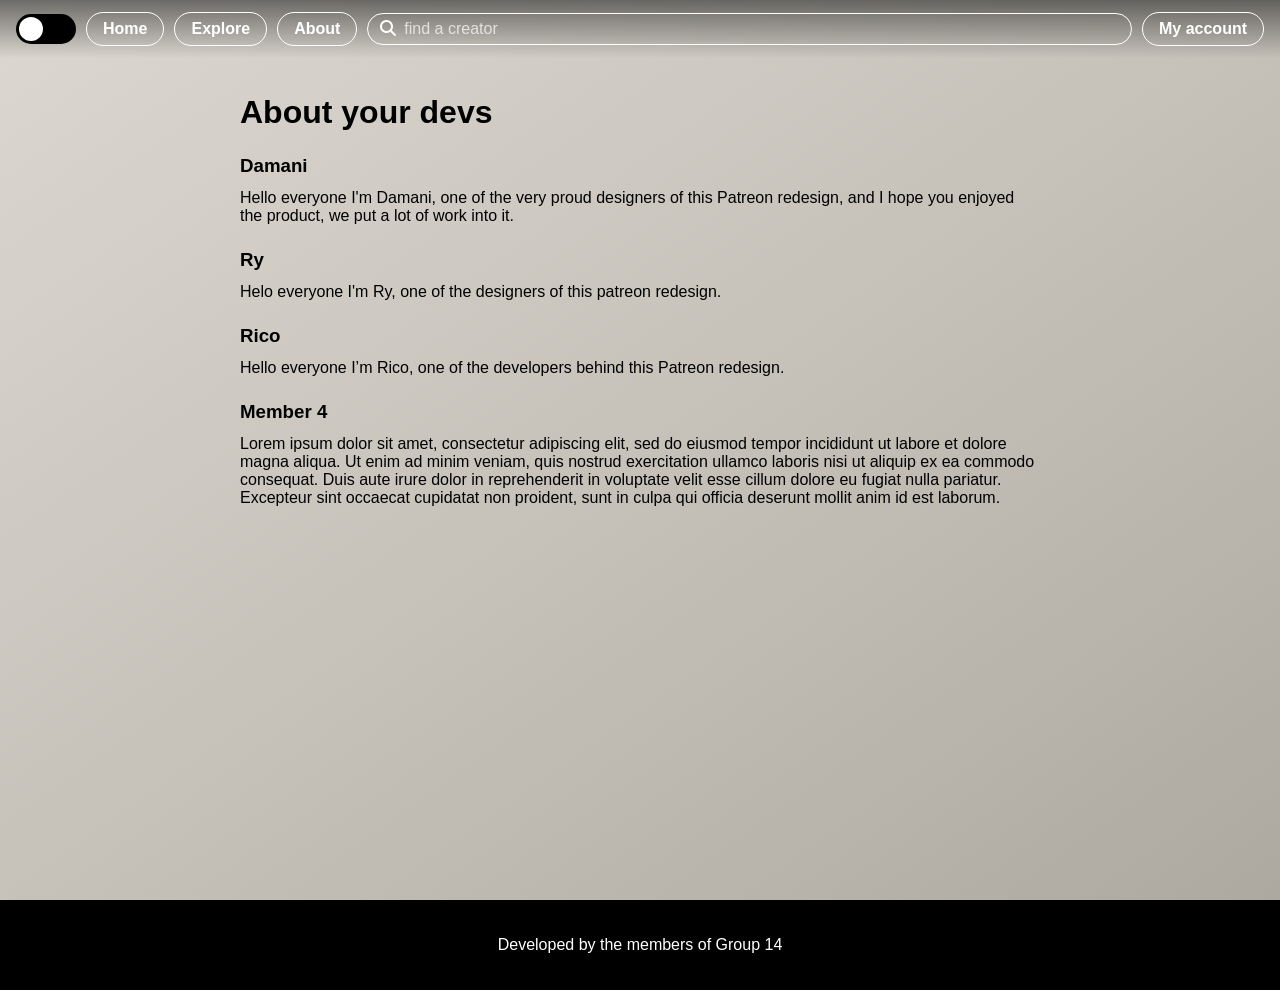
<file: about.html>
<!DOCTYPE html>
<html lang="en">
<head>
    <meta charset="UTF-8" />
    <meta name="viewport" content="width=device-width, initial-scale=1.0" />
    <title>Document</title>
    <link rel="stylesheet" href="colors.css" />
    <link rel="stylesheet" href="about.css" />
    <link rel="stylesheet" href="https://cdnjs.cloudflare.com/ajax/libs/font-awesome/6.5.0/css/all.min.css" />
</head>
<body>
    <div class="website-container">
        <!--HEADER-->
        <div class="mobile-header">
        <div class="dark-mode-toggle">
            <div class="dark-mode-switch"></div>
        </div>
        <a href="home.html" class="mobile-home-btn">Home</a>
        <a href="searchDAMANI.html" class="mobile-explore-btn">Explore</a>
        <a href="" class="mobile-about-btn">About</a>
        <div class="mobile-search-wrapper">
            <button class="mobile-search-submit">
                <i class="fa-solid fa-magnifying-glass"></i>
            </button>
            <input type="text" class="mobile-search" placeholder="find a creator" />
        </div>
        <a href="accountDAMANI.html" class="mobile-account-btn">My account</a>
    </div>
        <main class="about-us">
            <h1>About your devs</h1>
                <h3>Damani</h3>
                <p>Hello everyone I'm Damani, one of the very proud designers of this Patreon redesign, and I hope you enjoyed the product, we put a lot of work into it.</p>
                <h3>Ry</h3>
                <p>Helo everyone I'm Ry, one of the designers of this patreon redesign.</p>
                <h3>Rico</h3>
                <p>Hello everyone I’m Rico, one of the developers behind this Patreon redesign.</p>
                <h3>Member 4</h3>
                <p>Lorem ipsum dolor sit amet, consectetur adipiscing elit, sed do eiusmod tempor incididunt ut labore et dolore magna aliqua. Ut enim ad minim veniam, quis nostrud exercitation ullamco laboris nisi ut aliquip ex ea commodo consequat. Duis aute irure dolor in reprehenderit in voluptate velit esse cillum dolore eu fugiat nulla pariatur. Excepteur sint occaecat cupidatat non proident, sunt in culpa qui officia deserunt mollit anim id est laborum.</p>
            </main>
    </div>
    <footer class="website-footer">Developed by the members of Group 14</footer>

</body>
<script src="darkMode.js"></script>
<script src="searchbar.js"></script>
<script src="themeStay.js"></script>
</html>
</file>
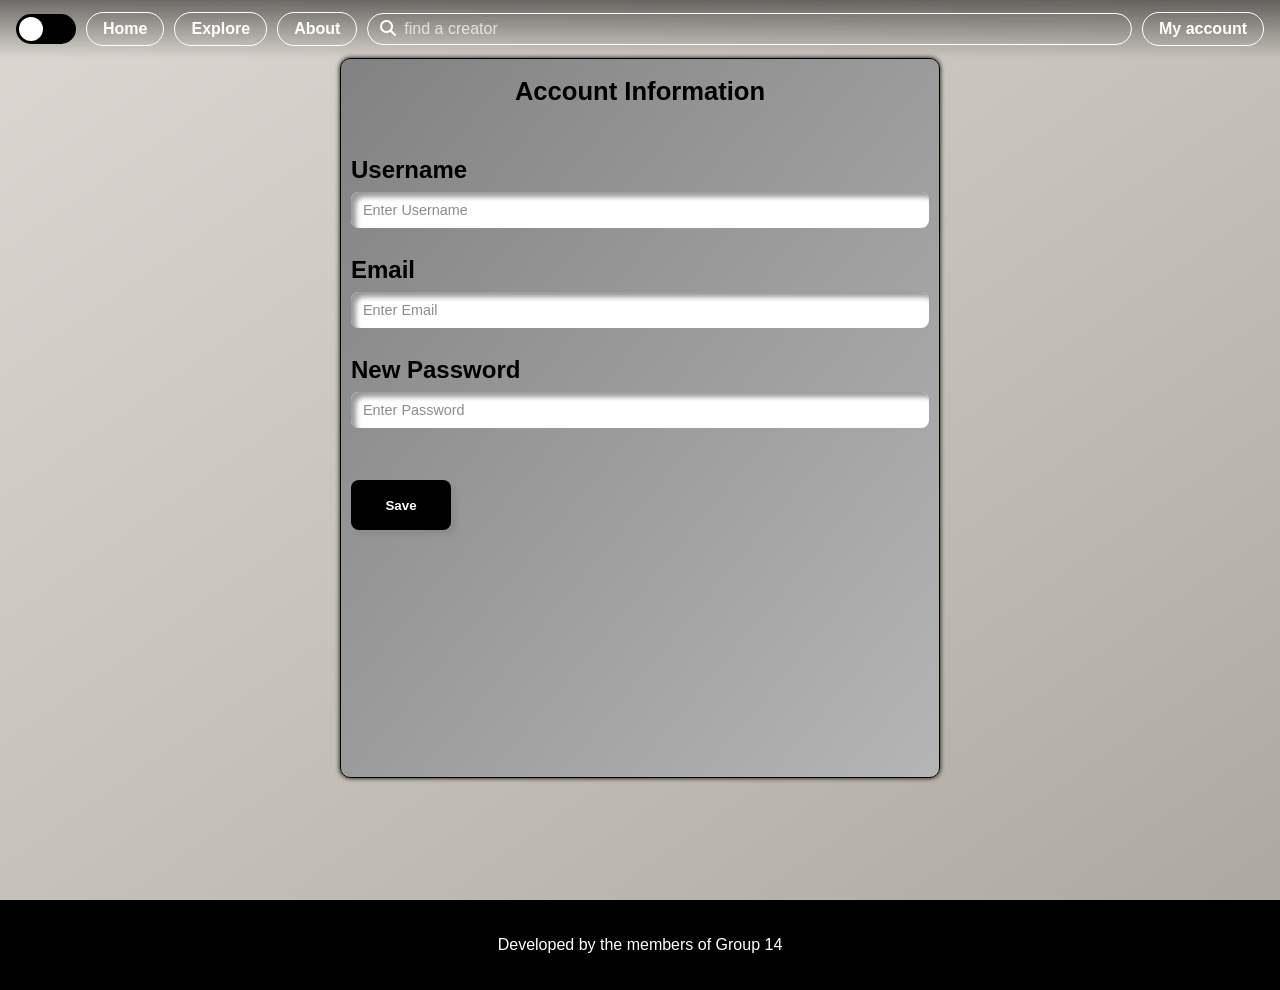
<file: accountDAMANI.html>
<!DOCTYPE html>
<html lang="en">
<head>
    <meta charset="UTF-8" />
    <meta name="viewport" content="width=device-width, initial-scale=1.0" />
    <title>Document</title>
    <link rel="stylesheet" href="colors.css" />
    <link rel="stylesheet" href="accountDAMANI.css" />
    <link rel="stylesheet" href="https://cdnjs.cloudflare.com/ajax/libs/font-awesome/6.5.0/css/all.min.css" />
</head>
<body>
    <div class="website-container">
        <div class="mobile-header">
            <div class="dark-mode-toggle">
                <div class="dark-mode-switch"></div>
            </div>
            <a href="home.html" class="mobile-home-btn">Home</a>
            <a href="searchDAMANI.html" class="mobile-explore-btn">Explore</a>
            <a href="about.html" class="mobile-about-btn">About</a>
            <div class="mobile-search-wrapper">
                <button class="mobile-search-submit">
                    <i class="fa-solid fa-magnifying-glass"></i>
                </button>
                <input type="text" class="mobile-search" placeholder="find a creator" />
            </div>
            <a href="" class="mobile-account-btn">My account</a>
        </div>
        <main class="account-settings">
            <div class="account-card">
                <h2>Account Information</h2>
                <div class="form-group">
                    <label>Username</label>
                    <input type="text" placeholder="Enter Username">
                </div>
                <div class="form-group">
                    <label>Email</label>
                    <input type="text" placeholder="Enter Email">
                </div>
                <div class="form-group">
                    <label>New Password</label>
                    <input type="text" placeholder="Enter Password">
                </div>

                <div class="account-bottom-row">
                    <button class="save-btn" onclick="showUpdatePopup()">Save</button>
                </div>
            </div>
        </main>
    </div>
    <footer class="website-footer">Developed by the members of Group 14</footer>
</body>
<script src="darkMode.js"></script>
<script src="searchbar.js"></script>
<script src="themeStay.js"></script>
</html>
</file>
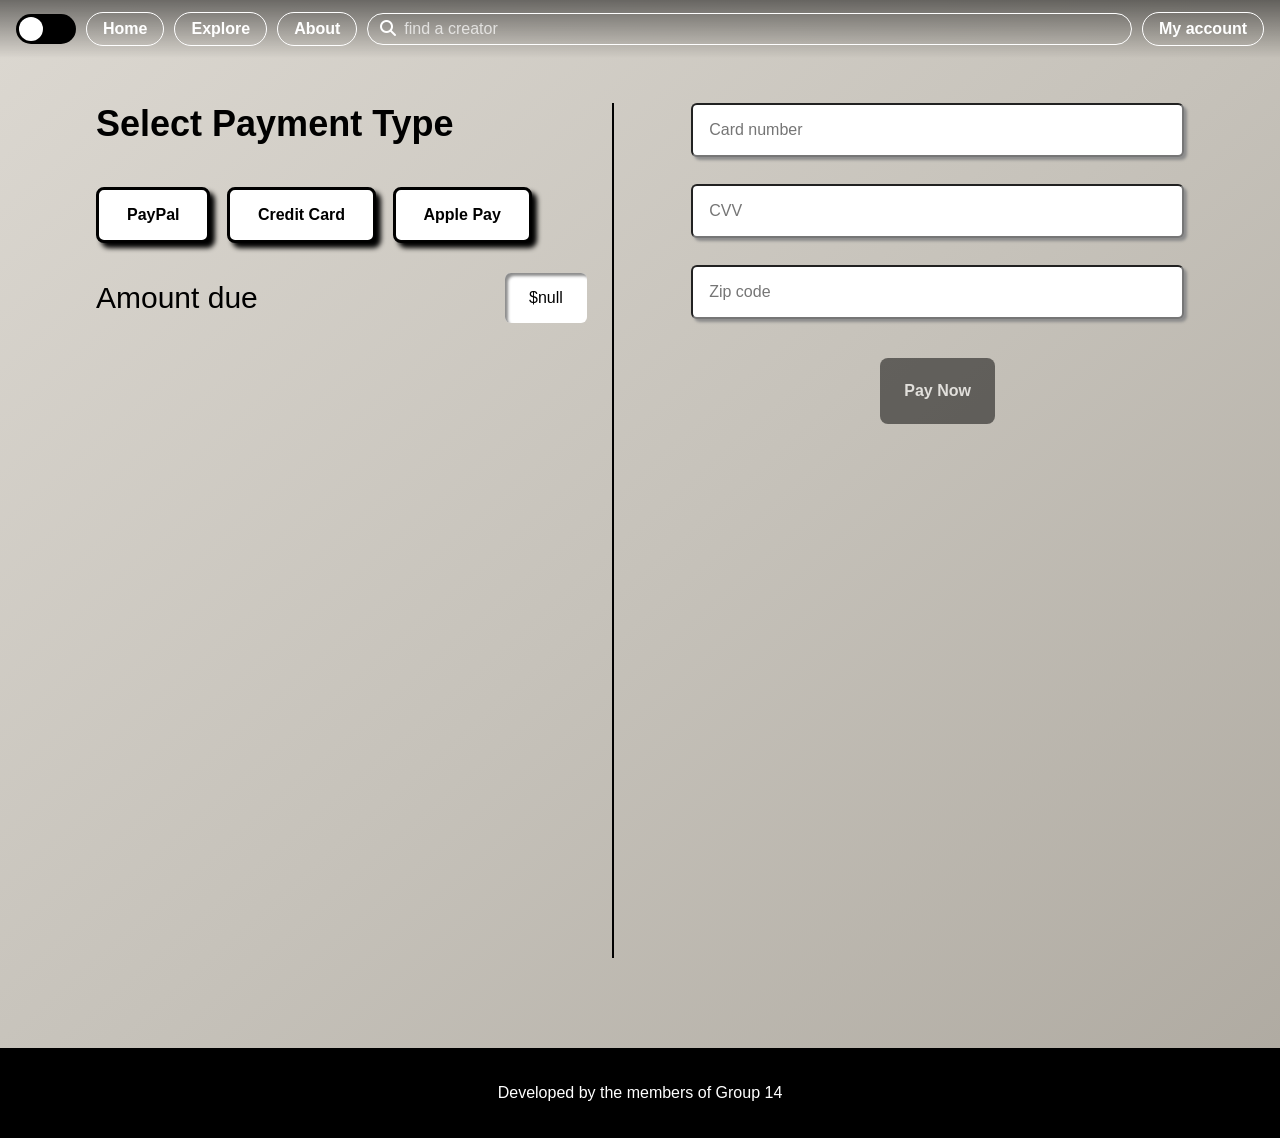
<file: paymentDAMANI.html>
<!DOCTYPE html>
<html lang="en">
<head>
    <meta charset="UTF-8" />
    <meta name="viewport" content="width=device-width, initial-scale=1.0" />
    <title>Document</title>
    <link rel="stylesheet" href="colors.css" />
    <link rel="stylesheet" href="paymentDAMANI.css" />
    <link rel="stylesheet" href="https://cdnjs.cloudflare.com/ajax/libs/font-awesome/6.5.0/css/all.min.css" />
</head>
<body>
    <!--WEBSITE CONTAINER-->
    <div class="website-container">
        <!--HEADER-->
        <div class="mobile-header">
            <div class="dark-mode-toggle">
                <div class="dark-mode-switch"></div>
            </div>
            <a href="home.html" class="mobile-home-btn">Home</a>
            <a href="searchDAMANI.html" class="mobile-explore-btn">Explore</a>
            <a href="about.html" class="mobile-about-btn">About</a>
            <div class="mobile-search-wrapper">
                <button class="mobile-search-submit">
                    <i class="fa-solid fa-magnifying-glass"></i>
                </button>
                <input type="text" class="mobile-search" placeholder="find a creator" />
            </div>
            <a href="accountDAMANI.html" class="mobile-account-btn">My account</a>
        </div>
        <!--MAIN PAYMENT-->
        <main class="payment-section">
            <section class="purchase-settings">
                <h2 class="select-payment-message">Select Payment Type</h2>
                <div class="payment-methods">
                    <button class="payment-method-btn">PayPal</button>
                    <button class="payment-method-btn">Credit Card</button>
                    <button class="payment-method-btn">Apple Pay</button>
                </div>
                <div class="amount-row">
                    <span class="amount-label">Amount due</span>
                    <div class="amount-box" id="amountDue"></div>
                </div>
            </section>
            <section class="payment-form">
                <div class="payment-inputs">
                    <input type="text" id="cardNumber" placeholder="Card number" />
                    <span style="color: red;" id="cardError"></span>
                    <input type="text" id="cvv" placeholder="CVV" />
                    <span style="color: red;" id="cvvError"></span>
                    <input type="text" id="zipCode" placeholder="Zip code" />
                    <span style="color: red;" id="zipError"></span>

                    <button class="confirm-btn" id="confirmBtn" type="button">Pay Now</button>
                </div>
            </section>
        </main>

        <div class="popup-backdrop hidden" id="popupBackdrop">
            <div class="popup-box" id="popupBox">
            <p id="popupMessage">Please wait a moment...</p>
            <button class="popup-close hidden" id="popupClose">X</button>
            </div>
        </div>

        <footer class="website-footer">Developed by the members of Group 14</footer>
    </div>
</body>
<script src="darkMode.js"></script>
<script src="searchbar.js"></script>
<script src="membershipAmount.js"></script>
<script src="paymentValidation.js"></script>
<script src="popupAnimation.js"></script>
<script src="themeStay.js"></script>
</html>
</file>
<file: colors.css>
:root {
  --primary: 255,255,255; 
  --secondary: 0,0,0;
}

body.dark-mode {
  --primary: 0,0,0;
  --secondary: 255,255,255; 
}
</file>
<file: about.css>
*{
    margin: 0;
    padding: 0;
    box-sizing: border-box;
}

body {
    font-family: Arial, Helvetica, sans-serif;
}

/*WEBSITE CONTAINER*/
.website-container{
    min-height: 100vh;
    width: 700px;
    background: linear-gradient(to bottom right,
    rgb(220, 216, 209),
    rgb(198, 194, 186),
    rgb(174, 169, 160)
    );
}

.mobile-header {
    position: sticky;
    top: 0;
    z-index: 99;
    display: flex;
    align-items: center;
    gap: 10px;
    padding: 12px 16px;
    justify-content: space-between;
    left: 0;
    right: 0;
    background-image: linear-gradient(rgba(var(--secondary), .5), transparent);
}

.dark-mode-toggle {
    width: 60px;
    height: 30px;
    background: rgb(var(--secondary));
    border-radius: 50px;
    position: relative;
    cursor: pointer;
    display: flex;
    align-items: center;
    padding: 3px;
    box-sizing: border-box;
}

.dark-mode-switch {
    width: 24px;
    height: 24px;
    background: rgb(var(--primary));
    border-radius: 50%;
    transition: transform 0.3s ease;
}

/* active state (dark mode ON) */
.dark-mode-toggle.active .dark-mode-switch {
    transform: translateX(30px);
}

.mobile-search-wrapper {
    flex: 1;
    display: flex;
    align-items: center;
    border: 1.5px solid rgb(var(--primary));
    border-radius: 50px;
    padding: 0 12px;
    gap: 8px;
    width: 60%;
}

.mobile-search {
    flex: 1;
    background: transparent;
    border: none;        
    padding: 7px 0;
    font-size: 0.9rem;
    color: rgb(var(--primary));
    outline: none;
    width: 100%;
}

.mobile-search::placeholder {
    color: rgba(var(--primary), 0.7);
    font-size: 1rem;
}

.mobile-search-submit {
    background: transparent;
    border: none;
    color: rgb(var(--primary));
    font-size: 1rem;
    cursor: pointer;
    flex-shrink: 0;
    padding: 0;
}

.mobile-about-btn, .mobile-home-btn, .mobile-explore-btn, .mobile-account-btn {
    display: inline-block; 
    background: transparent;
    border: 1.5px solid rgb(var(--primary));
    border-radius: 50px;
    padding: 7px 16px;
    color: rgb(var(--primary));
    font-size: 1rem;
    font-weight: 600;
    cursor: pointer;
    flex-shrink: 0;
    white-space: nowrap;
    text-decoration: none; 
}

.mobile-about-btn:hover, .mobile-home-btn:hover, .mobile-explore-btn:hover, .mobile-account-btn:hover  {
    background: rgba(var(--primary), 0.45);
}

.about-us {
    margin: 36px auto 0px auto;
    width: 85%;
    color: rgb(var(--secondary));
}

.about-us h1 {
    align-items: center;
    margin: 24px auto;

}

.about-us h3 {
    margin-bottom: 12px;
    color: rgb(var(--secondary));
}

.about-us p {
    padding-bottom: 24px;
    color: rgb(var(--secondary));
}

.website-footer {
    display: flex;
    width: 100%;
    height: 10vh;
    background-color: rgb(var(--secondary));
    color: rgb(var(--primary));
    align-items: center;
    justify-content: center;
}

@media (min-width: 800px) {
    .website-container {
        width: 100vw;
    }

    .about-us {
        max-width: 800px;
    }
}
</file>
<file: accountDAMANI.css>
*{
    margin: 0;
    padding: 0;
    box-sizing: border-box;
}

body {
    font-family: Arial, Helvetica, sans-serif;
}

/*WEBSITE CONTAINER*/
.website-container{
    height: 100vh;
    width: 700px;
    background: linear-gradient(to bottom right,
    rgb(220, 216, 209),
    rgb(198, 194, 186),
    rgb(174, 169, 160)
    );
}


.mobile-header {
    position: sticky;
    top: 0;
    z-index: 99;
    display: flex;
    align-items: center;
    gap: 10px;
    padding: 12px 16px;
    justify-content: space-between;
    background-image: linear-gradient(rgba(var(--secondary), .5), transparent);
}

.dark-mode-toggle {
    width: 60px;
    height: 30px;
    background: rgb(var(--secondary));
    border-radius: 50px;
    position: relative;
    cursor: pointer;
    display: flex;
    align-items: center;
    padding: 3px;
    box-sizing: border-box;
}

.dark-mode-switch {
    width: 24px;
    height: 24px;
    background: rgb(var(--primary));
    border-radius: 50%;
    transition: transform 0.3s ease;
}

/* active state (dark mode ON) */
.dark-mode-toggle.active .dark-mode-switch {
    transform: translateX(30px);
}

.mobile-search-wrapper {
    flex: 1;
    display: flex;
    align-items: center;
    border: 1.5px solid rgb(var(--primary));
    border-radius: 50px;
    padding: 0 12px;
    gap: 8px;
    width: 60%;
}

.mobile-search {
    flex: 1;
    background: transparent;
    border: none;        
    padding: 7px 0;
    font-size: 0.9rem;
    color: rgb(var(--primary));
    outline: none;
    width: 100%;
}

.mobile-search::placeholder {
    color: rgba(var(--primary), 0.7);
    font-size: 1rem;
}

.mobile-search-submit {
    background: transparent;
    border: none;
    color: rgb(var(--primary));
    font-size: 1rem;
    cursor: pointer;
    flex-shrink: 0;
    padding: 0;
}

.mobile-about-btn, .mobile-home-btn, .mobile-explore-btn, .mobile-account-btn {
    display: inline-block; 
    background: transparent;
    border: 1.5px solid rgb(var(--primary));
    border-radius: 50px;
    padding: 7px 16px;
    color: rgb(var(--primary));
    font-size: 1rem;
    font-weight: 600;
    cursor: pointer;
    flex-shrink: 0;
    white-space: nowrap;
    text-decoration: none; 
}

.mobile-about-btn:hover, .mobile-home-btn:hover, .mobile-explore-btn:hover, .mobile-account-btn:hover  {
    background: rgba(var(--primary), 0.45);
}

.account-card {
    background-image: linear-gradient(to bottom right, rgb(130,130,130), rgb(181, 181, 181));
    border-radius: 10px;
    padding: 18px 10px 16px;
    min-height: 80vh;
    width: 85%;
    border: 1px solid rgba(var(--secondary));
    margin: auto;
    box-shadow: 0 0 5px rgb(var(--secondary));
}

.account-card h2 {
    text-align: center;
    font-size: 1.6rem;
    font-weight: 700;
    margin-bottom: 50px;
    color: rgb(var(--secondary));
}

.form-group {
    margin-bottom: 28px;
}

.form-group label {
    display: block;
    font-size: 24px;
    font-weight: 700;
    margin-bottom: 8px;
    color: rgb(var(--secondary));
}

.form-group input {
    width: 100%;
    height: 36px;
    border-radius: 8px;
    border: none;
    padding: 0 12px;
    font-size: 0.9rem;
    box-shadow: inset 5px 5px 5px #999;
}

.form-group input::placeholder {
    color: rgb(140,140,140);
}

.account-bottom-row {
  display: flex;
  justify-content: space-between;
}

.save-btn {
  width: 100px;
  height: 50px;
  border-radius: 8px;
  border: none;
  background: rgb(var(--secondary));
  color: rgb(var(--primary));
  font-weight: bold;
  box-shadow: 5px 5px 5px rgb(140,140,140);
  margin-top: 24px;
  cursor: pointer;
}

.save-btn:hover {
    transform: scale(1.10);
}

.website-footer {
    display: flex;
    width: 100%;
    height: 10vh;
    background-color: rgb(var(--secondary));
    color: rgb(var(--primary));
    align-items: center;
    justify-content: center;
}

@media(min-width: 800px) {
    .website-container {
        width: 100vw;
    }

    .account-card {
        max-width: 600px;
    }
}
</file>
<file: paymentDAMANI.css>
*{
    margin: 0;
    padding: 0;
    box-sizing: border-box;
}

body {
  font-family: Arial, Helvetica, sans-serif;
}

/*WEBSITE CONTAINER*/
.website-container{
    min-height: 100vh;
    width: 700px;
    background: linear-gradient(
    to bottom right,
    rgb(220, 216, 209),
    rgb(198, 194, 186),
    rgb(174, 169, 160)
    );
}

/*HEADER*/
.mobile-header {
    position: sticky;
    top: 0;
    z-index: 99;
    display: flex;
    align-items: center;
    gap: 10px;
    padding: 12px 16px;
    justify-content: space-between;
    left: 0;
    right: 0;
    background-image: linear-gradient(rgba(var(--secondary), .5), transparent);
}

.dark-mode-toggle {
    width: 60px;
    height: 30px;
    background: rgb(var(--secondary));
    border-radius: 50px;
    position: relative;
    cursor: pointer;
    display: flex;
    align-items: center;
    padding: 3px;
    box-sizing: border-box;
}

.dark-mode-switch {
    width: 24px;
    height: 24px;
    background: rgb(var(--primary));
    border-radius: 50%;
    transition: transform 0.3s ease;
}

/* active state (dark mode ON) */
.dark-mode-toggle.active .dark-mode-switch {
    transform: translateX(30px);
}

.mobile-search-wrapper {
    flex: 1;
    display: flex;
    align-items: center;
    border: 1.5px solid rgb(var(--primary));
    border-radius: 50px;
    padding: 0 12px;
    gap: 8px;
    width: 60%;
}

.mobile-search {
    flex: 1;
    background: transparent;
    border: none;        
    padding: 7px 0;
    font-size: 0.9rem;
    color: rgb(var(--primary));
    outline: none;
    width: 100%;
}

.mobile-search::placeholder {
    color: rgba(var(--primary), 0.7);
    font-size: 1rem;
}

.mobile-search-submit {
    background: transparent;
    border: none;
    color: rgb(var(--primary));
    font-size: 1rem;
    cursor: pointer;
    flex-shrink: 0;
    padding: 0;
}

.mobile-about-btn, .mobile-home-btn, .mobile-explore-btn, .mobile-account-btn {
    display: inline-block; 
    background: transparent;
    border: 1.5px solid rgb(var(--primary));
    border-radius: 50px;
    padding: 7px 16px;
    color: rgb(var(--primary));
    font-size: 1rem;
    font-weight: 600;
    cursor: pointer;
    flex-shrink: 0;
    white-space: nowrap;
    text-decoration: none; 
}

.mobile-about-btn:hover, .mobile-home-btn:hover, .mobile-explore-btn:hover, .mobile-account-btn:hover  {
    background: rgba(var(--primary), 0.45);
}

/* MAIN CONTENT GRID */
.payment-section {
  display: grid;
  grid-template-columns: 1fr;
  width: 85%;
  margin: auto;
  row-gap: 3vh;
  padding-top: 5vh;
}

/* PURCHASE SETTINGS */
.purchase-settings {
  display: flex;
  flex-direction: column;
  gap: 2vh;
}

.select-payment-message {
    font-size: 4vh;
    font-weight: 700;
    margin-bottom: 24px;
    color: rgb(var(--secondary));
}

.payment-methods {
    margin-bottom: 12px;
}

/* PAYMENT METHOD BUTTONS */
.payment-method-btn {
  background-color: rgb(var(--primary));
  color: rgb(var(--secondary));
  padding: 16px 28px;
  border: solid 3px rgb(var(--secondary));
  border-radius: 8px;
  box-shadow: 5px 5px 5px rgb(var(--secondary));
  cursor: pointer;
  transition: transform 0.2s ease;
  margin-right: 12px;
  font-size: 16px;
  font-weight: 600;
}

.active {
  background-color: rgb(var(--secondary));
  color: rgb(var(--primary));
  border-color: rgb(var(--primary));
}

.payment-method-btn:hover {
  transform: translateY(-5px);
}

/* AMOUNT ROW */
.amount-row {
  display: flex;
  justify-content: space-between;
  align-items: center;
  margin-bottom: 36px;
}

.amount-label {
    font-size: 30px;
    font-weight: 500;
    color: rgb(var(--secondary));
}

/* AMOUNT BOX */
.amount-box {
  padding: 16px 24px;
  border-radius: 6px;
  background: rgb(var(--primary));
  color: rgb(var(--secondary));
  box-shadow: inset 3px 3px 3px rgb(140,140,140);
}

/* PAYMENT FORM */
.payment-form {
  gap: 2vh;
}

.payment-inputs {
  display: flex;
  flex-direction: column;
}

/* INPUT FIELDS */
#cardNumber,
#cvv,
#zipCode {
  padding: 16px;
  border-radius: 6px;
  outline: none;
  box-shadow: 3px 3px 3px rgb(140,140,140);
  margin-bottom: 3vh;
  font-size: 16px;
}

.invalid { border: 2px solid red; }
.valid { border: 2px solid green; }

/* CONFIRM BUTTON */
.confirm-btn {
  padding: 24px;
  border: none;
  border-radius: 8px;
  background: rgb(var(--secondary));
  color: rgb(var(--primary));
  font-weight: 600;
  cursor: pointer;
  transition: transform 0.2s ease, box-shadow 0.2s ease;
  align-self: center;
  margin-top: 12px;
  font-size: 16px;
}

.confirm-btn:hover {
  transform: translateY(-3px);
  box-shadow: 0 6px 12px rgba(var(--secondary).3);
}

.confirm-btn:disabled {
  opacity: 0.5;
  cursor: not-allowed;
}

.website-footer {
  margin-top: 10vh;
  display: flex;
  width: 100%;
  height: 10vh;
  background-color: rgb(var(--secondary));
  color: rgb(var(--primary));
  align-items: center;
  justify-content: center;
}

/* POPUP */
.popup-backdrop {
  position: fixed;
  inset: 0;
  background: rgba(0, 0, 0, 0.18);
  display: flex;
  align-items: center;
  justify-content: center;
  z-index: 1000;
}

.popup-box {
  width: 170px;
  min-height: 150px;
  border: 4px solid #000;
  border-radius: 18px;
  background: #d7d7d7;
  padding: 22px 16px;
  position: relative;
  display: flex;
  align-items: center;
  justify-content: center;
  text-align: center;
  font-weight: 700;
  line-height: 1.35;
}

.loading-popup {
  background: #d7d7d7;
  color: #111;
}

.error-popup {
  background: #a30000;
  color: #d8d8d8;
}

.success-popup {
  background: #d7d7d7;
  color: #111;
}

.popup-close {
  position: absolute;
  top: 6px;
  right: 8px;
  border: none;
  background: transparent;
  font-weight: 700;
  font-size: 0.95rem;
  cursor: pointer;
}

.hidden {
  display: none;
}


@media (min-width: 800px) {
  .website-container {
    width: 100vw;
  }

  .payment-section {
    display: grid;
    grid-template-columns: 1fr 1fr;
    column-gap: 4vw;
    align-items: stretch; /* makes both columns equal height */
    min-height: 100vh; /* extend to bottom of screen */
  }

  /* Divider between the two sections */
  .purchase-settings {
    border-right: 2px solid rgb(var(--secondary));
    padding-right: 2vw;
  }

  .payment-form {
    padding-left: 2vw;
  }
}
</file>
